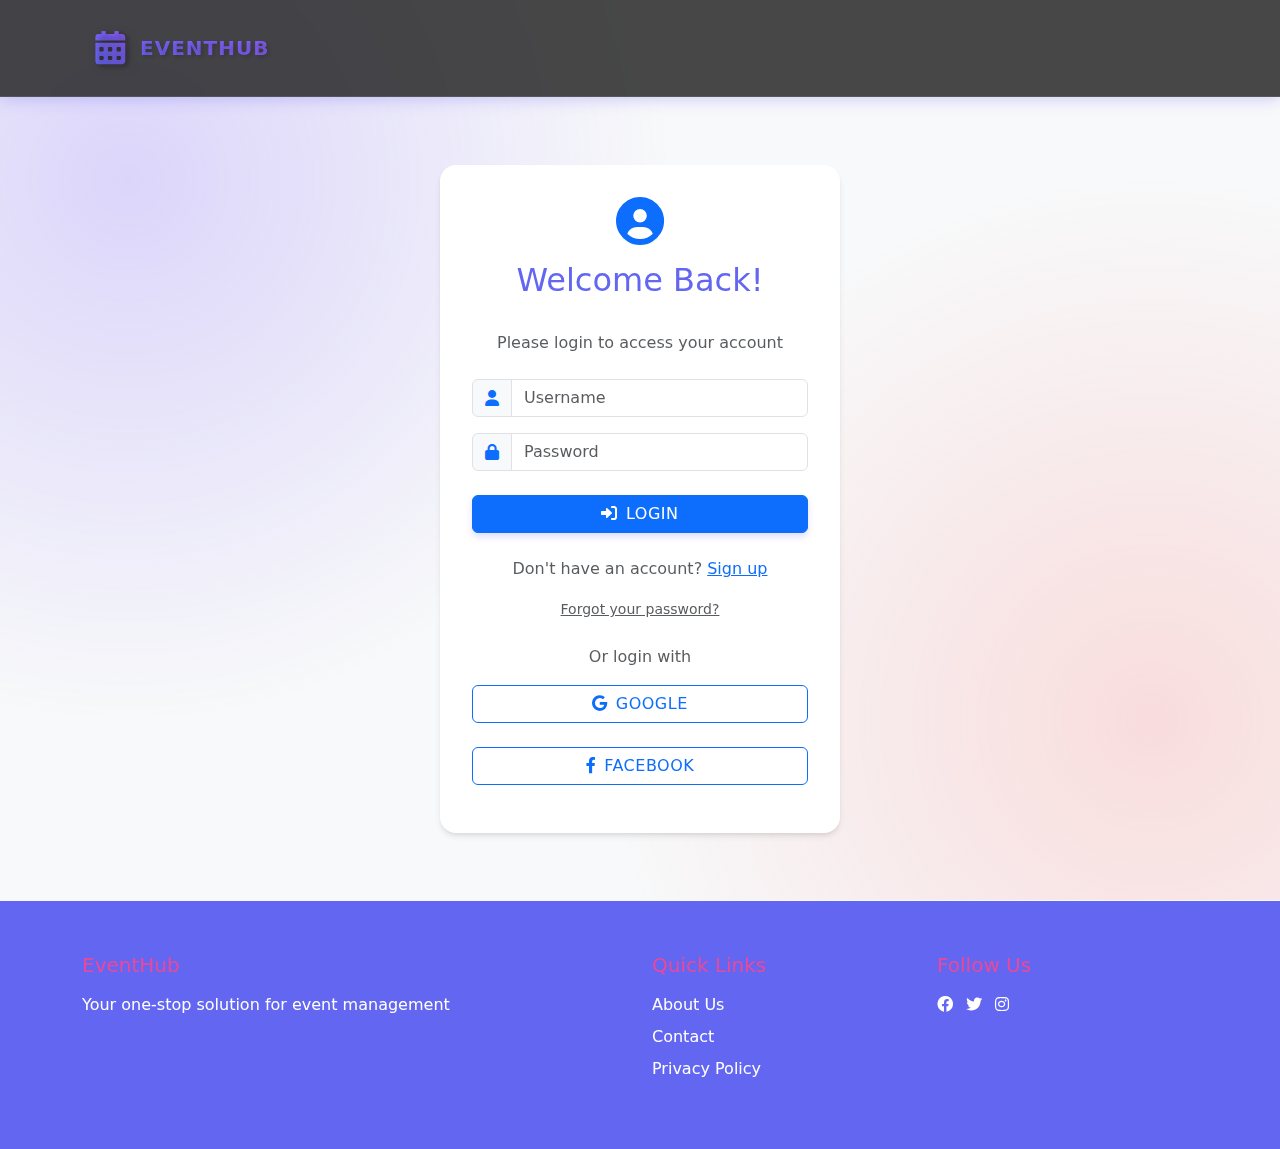
<file: src/main/webapp/login.html>
<!DOCTYPE html>
<html lang="en">
<head>
    <meta charset="UTF-8">
    <meta name="viewport" content="width=device-width, initial-scale=1.0">
    <title>Login - Event Management System</title>
    <link rel="stylesheet" href="css/styles.css">
    <link href="https://cdn.jsdelivr.net/npm/bootstrap@5.1.3/dist/css/bootstrap.min.css" rel="stylesheet">
    <link rel="stylesheet" href="https://cdnjs.cloudflare.com/ajax/libs/font-awesome/6.0.0/css/all.min.css">
</head>
<body class="bg-light">
    <!-- Navigation -->
    <nav class="navbar navbar-expand-lg navbar-dark">
        <div class="container">
            <a class="navbar-brand" href="/">
                <i class="fas fa-calendar-alt me-2"></i>EventHub
            </a>
        </div>
    </nav>

    <div class="container">
        <div class="auth-container fade-in">
            <div class="text-center mb-4">
                <i class="fas fa-user-circle fa-3x text-primary mb-3"></i>
                <h2 class="form-title">Welcome Back!</h2>
                <p class="text-muted">Please login to access your account</p>
            </div>
            
            <form id="loginForm" onsubmit="handleLogin(event)">
                <div class="mb-3">
                    <div class="input-group">
                        <span class="input-group-text bg-light">
                            <i class="fas fa-user text-primary"></i>
                        </span>
                        <input type="text" class="form-control" id="username" placeholder="Username" required>
                    </div>
                </div>
                
                <div class="mb-4">
                    <div class="input-group">
                        <span class="input-group-text bg-light">
                            <i class="fas fa-lock text-primary"></i>
                        </span>
                        <input type="password" class="form-control" id="password" placeholder="Password" required>
                    </div>
                </div>
                
                <div class="d-grid gap-2">
                    <button type="submit" class="btn btn-primary">
                        <i class="fas fa-sign-in-alt me-2"></i>Login
                    </button>
                </div>
                
                <div id="error-message" class="error-message mt-3"></div>
                
                <div class="text-center mt-4">
                    <p class="text-muted">Don't have an account? 
                        <a href="register.html" class="text-primary">Sign up</a>
                    </p>
                    <a href="forgot-password.html" class="text-muted">
                        <small>Forgot your password?</small>
                    </a>
                </div>
            </form>
            
            <div class="social-login">
                <p class="text-muted">Or login with</p>
                <div class="d-grid gap-2">
                    <button class="btn btn-outline-primary social-btn">
                        <i class="fab fa-google me-2"></i>Google
                    </button>
                    <button class="btn btn-outline-primary social-btn">
                        <i class="fab fa-facebook-f me-2"></i>Facebook
                    </button>
                </div>
            </div>
        </div>
    </div>

    <!-- Footer -->
    <footer class="footer mt-auto">
        <div class="container">
            <div class="row">
                <div class="col-md-6">
                    <h5>EventHub</h5>
                    <p>Your one-stop solution for event management</p>
                </div>
                <div class="col-md-3">
                    <h5>Quick Links</h5>
                    <ul>
                        <li><a href="about.html">About Us</a></li>
                        <li><a href="contact.html">Contact</a></li>
                        <li><a href="privacy.html">Privacy Policy</a></li>
                    </ul>
                </div>
                <div class="col-md-3">
                    <h5>Follow Us</h5>
                    <div class="social-icons">
                        <a href="#"><i class="fab fa-facebook me-2"></i></a>
                        <a href="#"><i class="fab fa-twitter me-2"></i></a>
                        <a href="#"><i class="fab fa-instagram me-2"></i></a>
                    </div>
                </div>
            </div>
        </div>
    </footer>

    <!-- Scripts -->
    <script src="https://cdn.jsdelivr.net/npm/bootstrap@5.1.3/dist/js/bootstrap.bundle.min.js"></script>
    <script src="js/utils.js"></script>
    <script src="js/auth.js"></script>
</body>
</html>
</file>
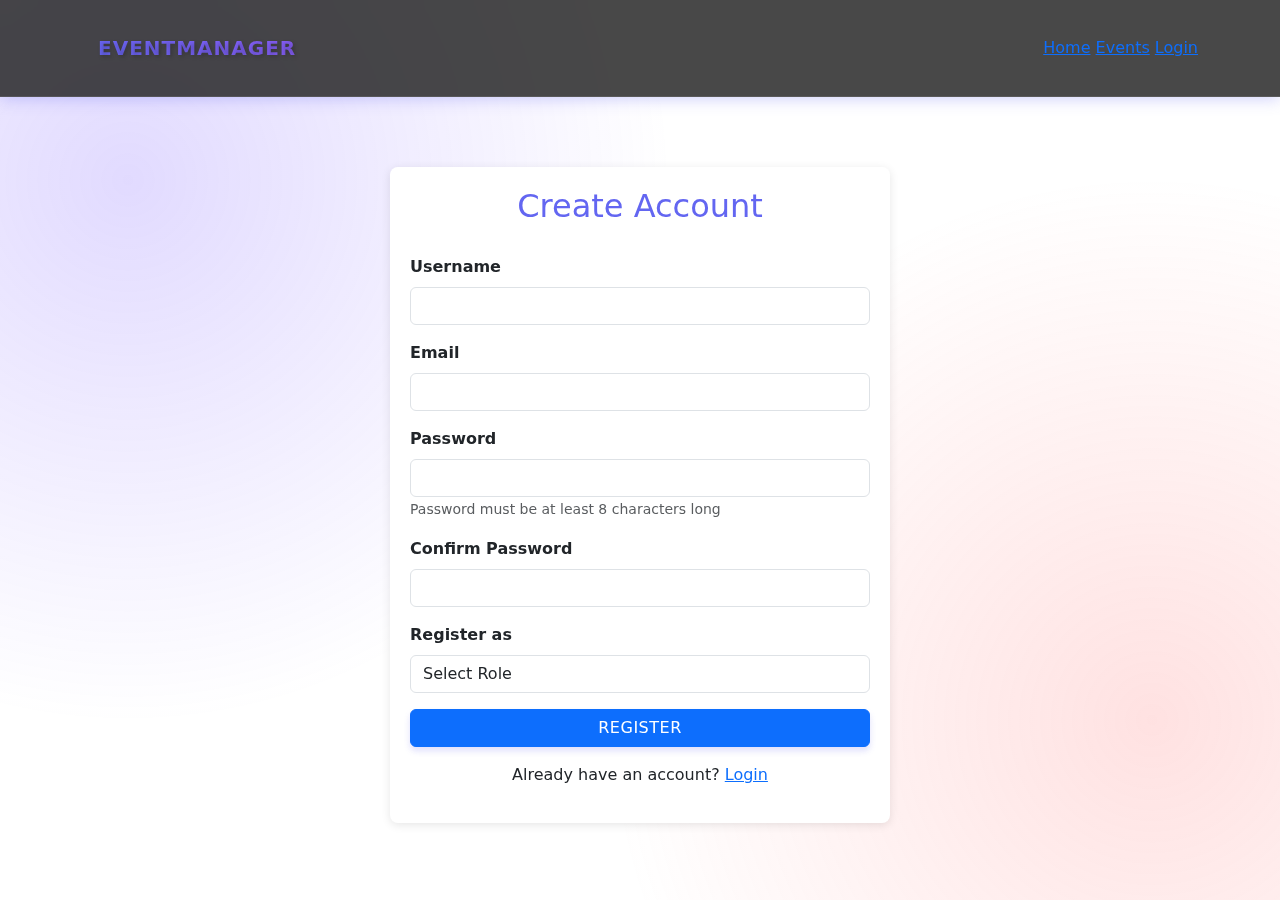
<file: src/main/webapp/register.html>
<!DOCTYPE html>
<html lang="en">
<head>
    <meta charset="UTF-8">
    <meta name="viewport" content="width=device-width, initial-scale=1.0">
    <title>Register - Event Management System</title>
    <link rel="stylesheet" href="css/styles.css">
    <link href="https://cdn.jsdelivr.net/npm/bootstrap@5.1.3/dist/css/bootstrap.min.css" rel="stylesheet">
    <style>
        .register-container {
            max-width: 500px;
            margin: 50px auto;
            padding: 20px;
            background: white;
            border-radius: 8px;
            box-shadow: 0 2px 10px rgba(0,0,0,0.1);
        }
        .form-title {
            text-align: center;
            margin-bottom: 30px;
            color: var(--primary-color);
        }
    </style>
</head>
<body>
    <!-- Navigation -->
    <nav class="navbar">
        <div class="container navbar-container">
            <a href="index.html" class="navbar-brand">EventManager</a>
            <div class="nav-links">
                <a href="index.html">Home</a>
                <a href="events.html">Events</a>
                <a href="login.html">Login</a>
            </div>
        </div>
    </nav>

    <!-- Registration Form -->
    <div class="container">
        <div class="register-container">
            <h2 class="form-title">Create Account</h2>
            <form id="registerForm" action="register" method="POST" onsubmit="return validateRegistrationForm()">
                <div class="form-group">
                    <label for="username">Username</label>
                    <input type="text" class="form-control" id="username" name="username" required>
                </div>
                <div class="form-group">
                    <label for="email">Email</label>
                    <input type="email" class="form-control" id="email" name="email" required>
                </div>
                <div class="form-group">
                    <label for="password">Password</label>
                    <input type="password" class="form-control" id="password" name="password" required>
                    <small class="form-text text-muted">Password must be at least 8 characters long</small>
                </div>
                <div class="form-group">
                    <label for="confirmPassword">Confirm Password</label>
                    <input type="password" class="form-control" id="confirmPassword" name="confirmPassword" required>
                </div>
                <div class="form-group">
                    <label for="role">Register as</label>
                    <select class="form-control" id="role" name="role" required>
                        <option value="">Select Role</option>
                        <option value="ORGANIZER">Event Organizer</option>
                        <option value="ATTENDEE">Attendee</option>
                    </select>
                </div>
                <div class="form-group">
                    <button type="submit" class="btn btn-primary w-100">Register</button>
                </div>
                <div class="text-center mt-3">
                    <p>Already have an account? <a href="login.html">Login</a></p>
                </div>
            </form>
        </div>
    </div>

    <script src="js/main.js"></script>
    <script>
        function validateRegistrationForm() {
            const form = document.getElementById('registerForm');
            if (!validateForm('registerForm')) {
                return false;
            }

            const password = form.querySelector('#password').value;
            const confirmPassword = form.querySelector('#confirmPassword').value;

            if (password !== confirmPassword) {
                showError(form.querySelector('#confirmPassword'), 'Passwords do not match');
                return false;
            }

            return true;
        }
    </script>
</body>
</html>
</file>
<file: src/main/webapp/css/styles.css>
/* Global Styles */
:root {
    --primary-color: #6366F1;  /* Deep Blue */
    --secondary-color: #EC4899; /* Pastel Pink */
    --accent-color: #F59E0B;   /* Vibrant Orange */
    --background-color: #0F172A; /* Dark Navy Blue */
    --text-color: #F8FAFC;
    --border-radius: 16px;
    --box-shadow: 0 4px 6px -1px rgba(0, 0, 0, 0.1), 0 2px 4px -1px rgba(0, 0, 0, 0.06);
    --hover-shadow: 0 10px 15px -3px rgba(0, 0, 0, 0.1), 0 4px 6px -2px rgba(0, 0, 0, 0.05);
    --navbar-gradient: linear-gradient(135deg, #6366F1, #8B5CF6);
    --hover-gradient: linear-gradient(135deg, #EC4899, #F43F5E);
    --primary-gradient: linear-gradient(135deg, #6366F1, #8B5CF6);
    --secondary-gradient: linear-gradient(135deg, #EC4899, #F43F5E);
    --glass-bg: rgba(255, 255, 255, 0.03);
    --glass-border: rgba(255, 255, 255, 0.1);
    --card-shadow: 0 8px 32px rgba(0, 0, 0, 0.1);
    --text-shadow: 2px 2px 4px rgba(0, 0, 0, 0.2);
    --hover-transform: translateY(-5px) scale(1.02);
}

* {
    margin: 0;
    padding: 0;
    box-sizing: border-box;
}

body {
    font-family: 'Segoe UI', Tahoma, Geneva, Verdana, sans-serif;
    background: var(--background-color);
    color: var(--text-color);
    line-height: 1.6;
}

.container {
    width: 90%;
    max-width: 1200px;
    margin: 0 auto;
    padding: 20px;
}

/* Enhanced Navbar Styles */
.top-nav {
    background: rgba(15, 23, 42, 0.8);
    backdrop-filter: blur(10px);
    border-bottom: 1px solid rgba(255, 255, 255, 0.1);
    padding: 0.75rem 0;
    position: sticky;
    top: 0;
    z-index: 1000;
}

.nav-container {
    max-width: 1440px;
    margin: 0 auto;
    padding: 0 1.5rem;
    display: flex;
    justify-content: space-between;
    align-items: center;
}

.nav-left {
    display: flex;
    align-items: center;
    gap: 2rem;
}

.nav-brand {
    display: flex;
    align-items: center;
    gap: 0.75rem;
}

.nav-logo {
    height: 32px;
    width: auto;
}

.brand-name {
    font-size: 1.25rem;
    font-weight: 600;
    color: var(--text-color);
    display: none;
}

@media (min-width: 768px) {
    .brand-name {
        display: block;
    }
}

.navbar {
    background: var(--navbar-gradient);
    padding: 1rem 0;
    box-shadow: 0 2px 15px rgba(99, 102, 241, 0.3);
    position: fixed;
    width: 100%;
    z-index: 1000;
    transition: all 0.3s ease;
}

.navbar.scrolled {
    background: linear-gradient(135deg, rgba(99, 102, 241, 0.95), rgba(236, 72, 153, 0.95));
    backdrop-filter: blur(10px);
}

.navbar-brand {
    font-size: 1.8rem;
    font-weight: 700;
    color: #ffffff !important;
    text-transform: uppercase;
    letter-spacing: 1px;
    position: relative;
    padding: 0.5rem 1rem;
    text-shadow: 2px 2px 4px rgba(0, 0, 0, 0.2);
}

.navbar-brand i {
    color: #ffffff;
    margin-right: 0.5rem;
    transform: scale(1.2);
    filter: drop-shadow(2px 2px 4px rgba(0, 0, 0, 0.2));
}

.navbar-brand:hover i {
    animation: bounce 0.5s ease infinite;
    color: var(--primary-color);
}

.nav-link {
    color: #ffffff !important;
    font-weight: 600;
    font-size: 1.1rem;
    padding: 0.5rem 1.2rem !important;
    margin: 0 0.3rem;
    position: relative;
    transition: all 0.3s ease;
    text-transform: uppercase;
    letter-spacing: 0.5px;
    text-shadow: 1px 1px 2px rgba(0, 0, 0, 0.1);
}

.nav-link::before {
    content: '';
    position: absolute;
    bottom: 0;
    left: 50%;
    transform: translateX(-50%);
    width: 0;
    height: 2px;
    background: #ffffff;
    transition: width 0.3s ease;
    box-shadow: 0 0 10px rgba(255, 255, 255, 0.5);
}

.nav-link:hover::before {
    width: 80%;
}

.nav-link:hover {
    color: var(--primary-color) !important;
    transform: translateY(-2px);
}

.navbar .btn {
    padding: 0.6rem 1.5rem;
    border-radius: 30px;
    font-weight: 600;
    letter-spacing: 0.5px;
    text-transform: uppercase;
    transition: all 0.3s ease;
    position: relative;
    overflow: hidden;
    background: #ffffff;
    border: 2px solid #ffffff;
    color: var(--secondary-color);
}

.navbar .btn:hover {
    background: transparent;
    color: #ffffff;
    transform: translateY(-2px);
    box-shadow: 0 5px 15px rgba(255, 255, 255, 0.3);
}

.navbar .btn::before {
    content: '';
    position: absolute;
    top: 0;
    left: -100%;
    width: 100%;
    height: 100%;
    background: linear-gradient(
        120deg,
        transparent,
        rgba(255, 255, 255, 0.4),
        transparent 
    ); 
    transition: 0.5s;
}

.navbar .btn:hover::before {
    left: 100%;
}

.navbar-toggler {
    border: none;
    padding: 0.5rem;
    position: relative;
    transition: all 0.3s ease;
}

.navbar-toggler:focus {
    box-shadow: none;
    outline: none;
}

.navbar-toggler-icon {
    background-image: none;
    position: relative;
    width: 24px;
    height: 2px;
    background-color: #ffffff;
    display: inline-block;
    transition: all 0.3s ease;
}

.navbar-toggler-icon::before,
.navbar-toggler-icon::after {
    content: '';
    position: absolute;
    left: 0;
    width: 24px;
    height: 2px;
    background-color: #ffffff;
    transition: all 0.3s ease;
}

.navbar-toggler-icon::before {
    top: -6px;
}

.navbar-toggler-icon::after {
    bottom: -6px;
}

/* Mobile menu styles */
@media (max-width: 991.98px) {
    .navbar-collapse {
        background: linear-gradient(135deg, rgba(99, 102, 241, 0.98), rgba(236, 72, 153, 0.98));
        backdrop-filter: blur(10px);
        padding: 1rem;
        border-radius: 10px;
        margin-top: 1rem;
        box-shadow: 0 5px 15px rgba(0, 0, 0, 0.1);
    }

    .nav-link {
        padding: 0.8rem 1rem !important;
        text-align: center;
        border-radius: 5px;
    }

    .nav-link:hover {
        background: rgba(255, 255, 255, 0.1);
    }

    .navbar .btn {
        margin: 1rem auto;
        display: block;
        width: 200px;
    }
}

/* Glowing effect for active nav item */
.nav-link.active {
    color: #ffffff !important;
    position: relative;
}

.nav-link.active::after {
    content: '';
    position: absolute;
    bottom: -2px;
    left: 50%;
    transform: translateX(-50%);
    width: 80%;
    height: 2px;
    background: #ffffff;
    box-shadow: 0 0 10px rgba(255, 255, 255, 0.8);
}

/* Hover animations */
@keyframes warmGlow {
    0% { text-shadow: 0 0 5px rgba(99, 102, 241, 0.5); }
    50% { text-shadow: 0 0 20px rgba(236, 72, 153, 0.8); }
    100% { text-shadow: 0 0 5px rgba(99, 102, 241, 0.5); }
}

.nav-link:hover {
    animation: warmGlow 1.5s infinite;
}

/* Hero Section */
.hero-section {
    position: relative;
    min-height: 100vh;
    background-size: cover;
    background-position: center;
    background-attachment: fixed;
    display: flex;
    align-items: center;
    color: white;
    padding: 100px 0;
}

.hero-section .overlay {
    position: absolute;
    top: 0;
    left: 0;
    right: 0;
    bottom: 0;
    background: linear-gradient(45deg, rgba(0,0,0,0.7), rgba(0,0,0,0.4));
}

.hero-content {
    position: relative;
    z-index: 1;
    padding: 8rem 2rem;
    text-align: center;
    color: white;
}

.hero h1 {
    font-size: 3rem;
    margin-bottom: 1rem;
    font-weight: 800;
    text-shadow: var(--text-shadow);
    animation: fadeInUp 1s ease;
}

.hero p {
    font-size: 1.2rem;
    margin-bottom: 2rem;
    opacity: 0.9;
    animation: fadeInUp 1s ease 0.2s;
}

/* Cards */
.card {
    border: none;
    border-radius: var(--border-radius);
    box-shadow: var(--box-shadow);
    transition: transform 0.3s ease;
    background: white;
    margin-bottom: 1.5rem;
}

.card:hover {
    transform: translateY(-5px);
}

.card-title {
    color: var(--primary-color);
    font-weight: 600;
}

.event-grid {
    display: grid;
    grid-template-columns: repeat(auto-fit, minmax(300px, 1fr));
    gap: 20px;
    padding: 20px 0;
}

/* Forms */
.form-group {
    margin-bottom: 1rem;
}

.form-group label {
    display: block;
    margin-bottom: 0.5rem;
    font-weight: bold;
}

.form-control {
    border-radius: var(--border-radius);
    border: 2px solid #e9ecef;
    padding: 0.75rem;
    transition: border-color 0.3s ease;
}

.form-control:focus {
    border-color: var(--secondary-color);
    box-shadow: none;
}

.btn {
    border-radius: var(--border-radius);
    padding: 0.75rem 1.5rem;
    font-weight: 600;
    transition: all 0.3s ease;
}

.btn-primary {
    background: linear-gradient(135deg, var(--primary-color), var(--secondary-color));
    border: none;
    color: white;
}

.btn-primary:hover {
    background: linear-gradient(135deg, var(--secondary-color), var(--primary-color));
    transform: translateY(-2px);
    box-shadow: 0 5px 15px rgba(236, 72, 153, 0.3);
}

/* Event Card Styles */
.event-card {
    border: none;
    border-radius: var(--border-radius);
    box-shadow: var(--box-shadow);
    transition: all 0.3s ease;
    overflow: hidden;
}

.event-card:hover {
    transform: translateY(-5px);
    box-shadow: 0 8px 15px rgba(0, 0, 0, 0.1);
}

.event-card .card-img-top {
    height: 200px;
    object-fit: cover;
}

.event-card .card-body {
    padding: 1.5rem;
}

.event-date {
    color: var(--secondary-color);
    font-weight: 600;
    margin-bottom: 0.5rem;
}

.event-location {
    color: #6c757d;
    font-size: 0.9rem;
    margin-bottom: 1rem;
}

/* Feature Cards */
.feature-card {
    position: relative;
    overflow: hidden;
    border-radius: 15px;
    transition: transform 0.3s ease;
}

.feature-image {
    width: 100%;
    height: 250px;
    object-fit: cover;
    border-radius: 15px 15px 0 0;
    transition: transform 0.3s ease;
}

.feature-content {
    padding: 20px;
    background: rgba(255, 255, 255, 0.9);
}

.feature-card:hover .feature-image {
    transform: scale(1.05);
}

/* Event Type Cards */
.event-type-card {
    position: relative;
    overflow: hidden;
    border-radius: 15px;
    margin-bottom: 30px;
    box-shadow: 0 4px 15px rgba(0, 0, 0, 0.1);
}

.event-type-card img {
    width: 100%;
    height: 300px;
    object-fit: cover;
    transition: transform 0.3s ease;
}

.event-overlay {
    position: absolute;
    bottom: 0;
    left: 0;
    right: 0;
    padding: 20px;
    background: linear-gradient(to top, rgba(0,0,0,0.8), transparent);
    color: white;
    transform: translateY(100%);
    transition: transform 0.3s ease;
}

.event-type-card:hover .event-overlay {
    transform: translateY(0);
}

.event-type-card:hover img {
    transform: scale(1.1);
}

/* Testimonial Cards */
.testimonial-card {
    position: relative;
    padding-top: 60px;
    margin-top: 40px;
}

.testimonial-img {
    width: 120px;
    height: 120px;
    border-radius: 50%;
    object-fit: cover;
    position: absolute;
    top: -60px;
    left: 50%;
    transform: translateX(-50%);
    border: 5px solid white;
    box-shadow: 0 4px 15px rgba(0, 0, 0, 0.1);
}

.testimonial-content {
    background: white;
    padding: 60px 20px 20px;
    border-radius: 15px;
    text-align: center;
}

/* CTA Section */
.cta-section {
    position: relative;
    background-size: cover;
    background-position: center;
    background-attachment: fixed;
    padding: 100px 0;
    color: white;
}

.cta-section .overlay {
    position: absolute;
    top: 0;
    left: 0;
    right: 0;
    bottom: 0;
    background: linear-gradient(45deg, rgba(0,0,0,0.8), rgba(0,0,0,0.6));
}

/* Glass Card Effect */
.glass-card {
    background: rgba(255, 255, 255, 0.1);
    backdrop-filter: blur(10px);
    border-radius: 15px;
    padding: 30px;
    border: 1px solid rgba(255, 255, 255, 0.2);
    box-shadow: 0 8px 32px 0 rgba(31, 38, 135, 0.37);
}

/* Responsive Adjustments */
@media (max-width: 768px) {
    .feature-image {
        height: 200px;
    }
    
    .event-type-card img {
        height: 250px;
    }
    
    .testimonial-img {
        width: 100px;
        height: 100px;
        top: -50px;
    }
    
    .testimonial-content {
        padding-top: 50px;
    }
}

/* Price Cards */
.price-card {
    background: white;
    border-radius: var(--border-radius);
    padding: 2rem;
    text-align: center;
    transition: all 0.3s ease;
    border: 2px solid transparent;
    box-shadow: var(--box-shadow);
}

.price-card:hover {
    transform: translateY(-15px);
    border-color: var(--secondary-color);
    box-shadow: var(--box-shadow);
}

.price-header {
    color: var(--primary-color);
    font-size: 2rem;
    font-weight: bold;
    margin-bottom: 1rem;
}

.price-amount {
    font-size: 3rem;
    color: var(--secondary-color);
    font-weight: bold;
    margin-bottom: 1rem;
}

/* Newsletter Section */
.newsletter-section {
    background: linear-gradient(135deg, var(--primary-color), var(--secondary-color));
    padding: 4rem 0;
    color: white;
}

.newsletter-form .form-control {
    border-radius: 30px;
    padding: 0.75rem 1.5rem;
    border: none;
}

.newsletter-form .btn {
    border-radius: 30px;
    padding: 0.75rem 2rem;
    background: white;
    color: var(--primary-color);
    font-weight: bold;
}

/* Animation Keyframes */
@keyframes float {
    0% { transform: translateY(0px); }
    50% { transform: translateY(-20px); }
    100% { transform: translateY(0px); }
}

@keyframes slideInLeft {
    from { transform: translateX(-100px); opacity: 0; }
    to { transform: translateX(0); opacity: 1; }
}

@keyframes slideInRight {
    from { transform: translateX(100px); opacity: 0; }
    to { transform: translateX(0); opacity: 1; }
}

@keyframes fadeInUp {
    from { transform: translateY(50px); opacity: 0; }
    to { transform: translateY(0); opacity: 1; }
}

@keyframes scaleIn {
    from { transform: scale(0.9); opacity: 0; }
    to { transform: scale(1); opacity: 1; }
}

@keyframes rotateIn {
    from { transform: rotate(-180deg); opacity: 0; }
    to { transform: rotate(0); opacity: 1; }
}

@keyframes bounce {
    0%, 20%, 50%, 80%, 100% { transform: translateY(0); }
    40% { transform: translateY(-30px); }
    60% { transform: translateY(-15px); }
}

/* Animation Classes */
.animate-float {
    animation: float 6s ease-in-out infinite;
}

.slide-in-left {
    animation: slideInLeft 1s ease-out forwards;
}

.slide-in-right {
    animation: slideInRight 1s ease-out forwards;
}

.fade-in-up {
    animation: fadeInUp 1s ease-out forwards;
}

.scale-in {
    animation: scaleIn 0.5s ease-out forwards;
}

.rotate-in {
    animation: rotateIn 1s ease-out forwards;
}

.bounce {
    animation: bounce 2s ease infinite;
}

/* Scroll Animation Classes */
.reveal {
    position: relative;
    opacity: 0;
    transition: all 1s ease-in-out;
}

.reveal.active {
    opacity: 1;
}

.reveal.fade-bottom {
    transform: translateY(100px);
}

.reveal.fade-bottom.active {
    transform: translateY(0);
}

.reveal.fade-left {
    transform: translateX(-100px);
}

.reveal.fade-left.active {
    transform: translateX(0);
}

.reveal.fade-right {
    transform: translateX(100px);
}

.reveal.fade-right.active {
    transform: translateX(0);
}

/* Enhanced Hover Effects */
.hover-scale {
    transition: transform 0.3s ease, box-shadow 0.3s ease;
}

.hover-scale:hover {
    transform: scale(1.05);
    box-shadow: 0 10px 20px rgba(0, 0, 0, 0.1);
}

.hover-float {
    transition: transform 0.3s ease, box-shadow 0.3s ease;
}

.hover-float:hover {
    transform: translateY(-10px);
    box-shadow: 0 15px 30px rgba(0, 0, 0, 0.2);
}

.hover-rotate {
    transition: transform 0.6s ease;
}

.hover-rotate:hover {
    transform: rotate(360deg);
}

.hover-slide {
    position: relative;
    overflow: hidden;
}

.hover-slide::after {
    content: '';
    position: absolute;
    bottom: 0;
    left: 0;
    width: 0;
    height: 2px;
    background: var(--primary-color);
    transition: width 0.3s ease;
}

.hover-slide:hover::after {
    width: 100%;
}

.hover-bounce:hover {
    animation: bounce 0.5s ease infinite;
}

.hover-brightness {
    transition: filter 0.3s ease;
}

.hover-brightness:hover {
    filter: brightness(1.1);
}

.hover-shadow {
    transition: box-shadow 0.3s ease, transform 0.3s ease;
}

.hover-shadow:hover {
    box-shadow: 0 20px 40px rgba(0, 0, 0, 0.15);
    transform: translateY(-5px);
}

.hover-transform {
    transition: transform 0.3s ease;
}

.hover-transform:hover {
    transform: perspective(1000px) rotateX(5deg) rotateY(5deg);
}

/* Ripple Effect */
.ripple {
    position: absolute;
    border-radius: 50%;
    background: rgba(255, 255, 255, 0.3);
    transform: scale(0);
    animation: ripple 0.6s linear;
    pointer-events: none;
}

@keyframes ripple {
    to {
        transform: scale(4);
        opacity: 0;
    }
}

/* Tilt Effect */
.tilt-effect {
    transition: transform 0.1s ease;
    transform-style: preserve-3d;
}

/* Sequential Animation */
.sequence-animation > * {
    opacity: 0;
    transform: translateY(20px);
}

.sequence-animation > *.fade-in {
    animation: fadeInUp 0.5s ease forwards;
}

/* Enhanced Button Hover */
.btn {
    position: relative;
    overflow: hidden;
    z-index: 1;
    transition: all 0.3s ease;
}

.btn:hover {
    transform: translateY(-2px);
    box-shadow: 0 5px 15px rgba(0, 0, 0, 0.2);
}

/* Card Hover Effects */
.card {
    transition: all 0.3s ease;
}

.card:hover {
    transform: translateY(-10px);
    box-shadow: 0 15px 30px rgba(0, 0, 0, 0.2);
}

.card:hover .card-img-top {
    transform: scale(1.05);
}

/* Image Hover Effects */
.card-img-top {
    transition: transform 0.3s ease;
}

/* Icon Hover Effects */
.feature-icon {
    transition: all 0.3s ease;
}

.feature-icon:hover {
    transform: scale(1.1) rotate(10deg);
    color: var(--primary-color);
}

/* Social Icons Hover */
.social-icons a {
    transition: all 0.3s ease;
}

.social-icons a:hover {
    transform: translateY(-5px);
    color: var(--primary-color);
}

/* Navigation Link Hover */
.nav-link {
    position: relative;
    transition: color 0.3s ease;
}

.nav-link::after {
    content: '';
    position: absolute;
    bottom: -2px;
    left: 0;
    width: 0;
    height: 2px;
    background: currentColor;
    transition: width 0.3s ease;
}

.nav-link:hover::after {
    width: 100%;
}

/* Price Card Hover */
.price-card {
    transition: all 0.3s ease;
}

.price-card:hover {
    transform: translateY(-15px);
    box-shadow: 0 20px 40px rgba(0, 0, 0, 0.2);
}

.price-card:hover .price-badge {
    transform: rotate(10deg) scale(1.1);
}

/* Testimonial Card Hover */
.testimonial-card {
    transition: all 0.3s ease;
}

.testimonial-card:hover {
    transform: scale(1.02);
    box-shadow: 0 10px 30px rgba(0, 0, 0, 0.15);
}

/* Form Input Hover */
.form-control {
    transition: all 0.3s ease;
}

.form-control:hover {
    transform: translateY(-2px);
    box-shadow: 0 5px 15px rgba(0, 0, 0, 0.1);
}

/* Newsletter Form Hover */
.newsletter-form .form-control:focus {
    transform: scale(1.02);
    box-shadow: 0 5px 15px rgba(0, 0, 0, 0.1);
}

/* Gradient Text */
.gradient-text {
    background: linear-gradient(45deg, var(--primary-color), var(--secondary-color));
    -webkit-background-clip: text;
    -webkit-text-fill-color: transparent;
    background-clip: text;
    color: transparent;
}

/* Glowing Effect */
.glow {
    animation: glow 2s ease-in-out infinite alternate;
}

@keyframes glow {
    from {
        box-shadow: 0 0 5px #fff,
                   0 0 10px #fff,
                   0 0 15px var(--primary-color),
                   0 0 20px var(--primary-color);
    }
    to {
        box-shadow: 0 0 10px #fff,
                   0 0 20px #fff,
                   0 0 30px var(--secondary-color),
                   0 0 40px var(--secondary-color);
    }
}

/* Animation Classes */
.fade-in {
    animation: fadeIn 0.5s ease-in;
}

@keyframes fadeIn {
    from { opacity: 0; transform: translateY(20px); }
    to { opacity: 1; transform: translateY(0); }
}

/* Dashboard Styles */
.dashboard-container {
    padding: 2rem;
    margin-top: 70px;
}

.dashboard-header {
    margin-bottom: 2rem;
    padding: 1.5rem;
    background: var(--glass-bg);
    border-radius: var(--border-radius);
    backdrop-filter: blur(10px);
    border: 1px solid var(--glass-border);
}

.dashboard-title {
    font-size: 2rem;
    color: var(--text-color);
    margin-bottom: 1rem;
    font-weight: 700;
    text-shadow: var(--text-shadow);
}

/* Dashboard Cards */
.dashboard-card {
    background: white;
    border-radius: var(--border-radius);
    padding: 1.5rem;
    margin-bottom: 1.5rem;
    box-shadow: var(--box-shadow);
    transition: transform 0.3s ease, box-shadow 0.3s ease;
}

.dashboard-card:hover {
    transform: var(--hover-transform);
    box-shadow: var(--card-shadow);
}

.card-header {
    display: flex;
    justify-content: space-between;
    align-items: center;
    margin-bottom: 1rem;
}

.card-title {
    font-size: 1.25rem;
    font-weight: 600;
    color: var(--text-color);
}

/* Analytics Section */
.analytics-grid {
    display: grid;
    grid-template-columns: repeat(auto-fit, minmax(250px, 1fr));
    gap: 1.5rem;
    margin-bottom: 2rem;
}

.analytics-card {
    background: white;
    padding: 1.5rem;
    border-radius: var(--border-radius);
    box-shadow: var(--box-shadow);
    text-align: center;
}

.analytics-number {
    font-size: 2.5rem;
    font-weight: 700;
    color: var(--primary-color);
    margin: 1rem 0;
}

.analytics-label {
    color: var(--text-color);
    font-size: 1rem;
    opacity: 0.8;
}

/* Chart Containers */
.chart-container {
    background: white;
    padding: 1.5rem;
    border-radius: var(--border-radius);
    box-shadow: var(--box-shadow);
    margin-bottom: 2rem;
}

.chart-title {
    font-size: 1.25rem;
    color: var(--text-color);
    margin-bottom: 1rem;
    font-weight: 600;
}

/* Event Cards */
.event-card {
    display: flex;
    background: white;
    border-radius: var(--border-radius);
    overflow: hidden;
    margin-bottom: 1.5rem;
    box-shadow: var(--box-shadow);
    transition: transform 0.3s ease;
}

.event-card:hover {
    transform: translateY(-5px);
}

.event-image {
    width: 200px;
    object-fit: cover;
}

.event-details {
    padding: 1.5rem;
    flex: 1;
}

.event-title {
    font-size: 1.25rem;
    font-weight: 600;
    margin-bottom: 0.5rem;
    color: var(--text-color);
}

.event-meta {
    display: flex;
    gap: 1rem;
    margin-bottom: 1rem;
    color: var(--text-color);
    opacity: 0.8;
}

/* Profile Section */
.profile-section {
    background: white;
    border-radius: var(--border-radius);
    padding: 2rem;
    box-shadow: var(--box-shadow);
}

.profile-header {
    display: flex;
    align-items: center;
    gap: 2rem;
    margin-bottom: 2rem;
}

.profile-avatar {
    width: 100px;
    height: 100px;
    border-radius: 50%;
    object-fit: cover;
    border: 3px solid var(--primary-color);
}

.profile-info h2 {
    font-size: 1.5rem;
    margin-bottom: 0.5rem;
}

/* Settings Panel */
.settings-grid {
    display: grid;
    grid-template-columns: repeat(auto-fit, minmax(300px, 1fr));
    gap: 1.5rem;
}

.settings-card {
    background: white;
    padding: 1.5rem;
    border-radius: var(--border-radius);
    box-shadow: var(--box-shadow);
}

.settings-title {
    font-size: 1.25rem;
    font-weight: 600;
    margin-bottom: 1rem;
    color: var(--text-color);
}

/* Responsive Design */
@media (max-width: 768px) {
    .dashboard-container {
        padding: 1rem;
    }
    
    .analytics-grid {
        grid-template-columns: 1fr;
    }
    
    .event-card {
        flex-direction: column;
    }
    
    .event-image {
        width: 100%;
        height: 200px;
    }
    
    .profile-header {
        flex-direction: column;
        text-align: center;
    }
}

/* Animation Classes */
.fade-in {
    animation: fadeIn 0.5s ease-in;
}

.slide-in {
    animation: slideIn 0.5s ease-out;
}

@keyframes fadeIn {
    from { opacity: 0; }
    to { opacity: 1; }
}

@keyframes slideIn {
    from { transform: translateY(20px); opacity: 0; }
    to { transform: translateY(0); opacity: 1; }
}

/* Login/Register Form Styles */
.auth-container {
    max-width: 400px;
    margin: 3rem auto;
    padding: 2rem;
    background: white;
    border-radius: var(--border-radius);
    box-shadow: var(--box-shadow);
}

.auth-container .form-title {
    text-align: center;
    color: var(--primary-color);
    margin-bottom: 2rem;
}

.social-login {
    margin-top: 1.5rem;
    text-align: center;
}

.social-btn {
    width: 100%;
    margin-bottom: 1rem;
    padding: 0.75rem;
    border-radius: var(--border-radius);
    font-weight: 600;
}

/* Footer Styles */
.footer {
    background: var(--primary-color);
    color: white;
    padding: 2rem 0;
    margin-top: 3rem;
}

.footer h5 {
    color: var(--secondary-color);
    margin-bottom: 1rem;
}

.footer ul {
    list-style: none;
    padding: 0;
}

.footer ul li {
    margin-bottom: 0.5rem;
}

.footer a {
    color: white;
    text-decoration: none;
    transition: color 0.3s ease;
}

.footer a:hover {
    color: var(--secondary-color);
}

/* Responsive Design */
@media (max-width: 768px) {
    .dashboard-grid {
        grid-template-columns: 1fr;
    }
    
    .nav-links {
        display: none;
    }
    
    .navbar-container {
        flex-direction: column;
        gap: 1rem;
    }
}

/* Image Styles */
.img-fluid {
    transition: transform 0.3s ease;
    border-radius: 10px;
    box-shadow: 0 4px 15px rgba(0, 0, 0, 0.1);
}

.glass-card img {
    width: 100%;
    height: 200px;
    object-fit: cover;
    border-radius: 10px;
    margin-bottom: 1.5rem;
    transition: all 0.3s ease;
}

.glass-card:hover img {
    transform: scale(1.05);
}

.event-type-card {
    position: relative;
    overflow: hidden;
    border-radius: 15px;
    margin-bottom: 2rem;
}

.event-type-card img {
    width: 100%;
    height: 250px;
    object-fit: cover;
    transition: transform 0.3s ease;
}

.event-type-card h4 {
    position: absolute;
    bottom: 0;
    left: 0;
    right: 0;
    padding: 1rem;
    margin: 0;
    background: linear-gradient(to top, rgba(0,0,0,0.8), transparent);
    color: white;
    font-size: 1.2rem;
    text-align: center;
}

.event-type-card:hover img {
    transform: scale(1.05);
}

.testimonial-img {
    width: 100px;
    height: 100px;
    object-fit: cover;
    border-radius: 50%;
    margin: -50px auto 1rem;
    border: 4px solid white;
    box-shadow: 0 4px 15px rgba(0, 0, 0, 0.1);
}

/* Hero Section Background */
.hero-section {
    background-attachment: fixed;
    background-position: center;
    background-repeat: no-repeat;
    background-size: cover;
    position: relative;
}

.hero-section::before {
    content: '';
    position: absolute;
    top: 0;
    left: 0;
    right: 0;
    bottom: 0;
    background: linear-gradient(45deg, rgba(0,0,0,0.7), rgba(0,0,0,0.4));
}

/* CTA Section Background */
.cta-section {
    background-attachment: fixed;
    background-position: center;
    background-repeat: no-repeat;
    background-size: cover;
    position: relative;
    color: white;
}

/* Image Loading Animation */
@keyframes imageLoad {
    from {
        opacity: 0;
        transform: scale(0.95);
    }
    to {
        opacity: 1;
        transform: scale(1);
    }
}

.img-fluid {
    animation: imageLoad 0.5s ease;
}

/* Image Hover Effects */
.hover-zoom img {
    transition: transform 0.3s ease;
}

.hover-zoom:hover img {
    transform: scale(1.05);
}

/* Responsive Image Handling */
@media (max-width: 768px) {
    .glass-card img {
        height: 180px;
    }
    
    .event-type-card img {
        height: 200px;
    }
    
    .testimonial-img {
        width: 80px;
        height: 80px;
        margin: -40px auto 1rem;
    }
}

/* Glass Morphism Cards */
.glass-card {
    background: var(--glass-bg);
    backdrop-filter: blur(10px);
    border: 1px solid var(--glass-border);
    border-radius: 20px;
    padding: 2rem;
    transition: all 0.3s ease;
}

.glass-card:hover {
    transform: var(--hover-transform);
    box-shadow: var(--card-shadow);
}

/* Animated Shapes */
.shape {
    position: absolute;
    border-radius: 50%;
    background: var(--secondary-gradient);
    animation: float 6s ease-in-out infinite;
}

.shape-1 {
    width: 300px;
    height: 300px;
    top: -150px;
    right: -150px;
    opacity: 0.3;
}

.shape-2 {
    width: 200px;
    height: 200px;
    bottom: -100px;
    left: -100px;
    opacity: 0.2;
}

/* Modern Buttons */
.btn-modern {
    padding: 1rem 2.5rem;
    border-radius: 50px;
    border: none;
    color: white;
    font-weight: 600;
    background: var(--primary-gradient);
    transition: all 0.3s ease;
    position: relative;
    overflow: hidden;
}

.btn-modern:hover {
    transform: translateY(-2px);
    box-shadow: 0 5px 15px rgba(99, 102, 241, 0.4);
}

.btn-modern::before {
    content: '';
    position: absolute;
    top: 0;
    left: -100%;
    width: 100%;
    height: 100%;
    background: linear-gradient(120deg, transparent, rgba(255, 255, 255, 0.3), transparent);
    transition: 0.5s;
}

.btn-modern:hover::before {
    left: 100%;
}

/* Testimonial Section */
.testimonial-section {
    background: var(--secondary-gradient);
    padding: 6rem 0;
}

.testimonial-card {
    background: white;
    border-radius: var(--border-radius);
    padding: 2rem;
    margin: 1rem;
    position: relative;
    transition: all 0.3s ease;
}

.testimonial-card:hover {
    transform: var(--hover-transform);
}

.testimonial-img {
    width: 80px;
    height: 80px;
    border-radius: 50%;
    margin: -40px auto 1rem;
    border: 4px solid white;
    box-shadow: var(--card-shadow);
}

/* Animations */
@keyframes fadeInUp {
    from {
        opacity: 0;
        transform: translateY(20px);
    }
    to {
        opacity: 1;
        transform: translateY(0);
    }
}

@keyframes float {
    0%, 100% {
        transform: translateY(0);
    }
    50% {
        transform: translateY(-20px);
    }
}

/* Interactive Elements */
.hover-zoom {
    transition: transform 0.3s ease;
}

.hover-zoom:hover {
    transform: scale(1.05);
}

.hover-rotate {
    transition: transform 0.3s ease;
}

.hover-rotate:hover {
    transform: rotate(5deg);
}

/* Custom Scrollbar */
::-webkit-scrollbar {
    width: 10px;
}

::-webkit-scrollbar-track {
    background: #f1f1f1;
}

::-webkit-scrollbar-thumb {
    background: var(--primary-gradient);
    border-radius: 5px;
}

::-webkit-scrollbar-thumb:hover {
    background: var(--secondary-gradient);
}

/* Responsive Design */
@media (max-width: 768px) {
    .hero-title {
        font-size: 3rem;
    }
    
    .hero-subtitle {
        font-size: 1.2rem;
    }
    
    .shape {
        display: none;
    }
}

/* Image Styles */
.feature-image {
    width: 100%;
    height: 200px;
    object-fit: cover;
    border-radius: 10px;
    transition: transform 0.3s ease, box-shadow 0.3s ease;
}

.feature-image:hover {
    transform: scale(1.05);
    box-shadow: 0 10px 20px rgba(0, 0, 0, 0.2);
}

.event-type-card img {
    width: 100%;
    height: 250px;
    object-fit: cover;
    transition: transform 0.3s ease;
}

.event-type-card:hover img {
    transform: scale(1.05);
}

.testimonial-card img {
    width: 80px;
    height: 80px;
    object-fit: cover;
    border: 3px solid var(--primary-color);
    padding: 2px;
    transition: transform 0.3s ease;
}

.testimonial-card:hover img {
    transform: rotate(5deg);
}

/* Hero Image */
.hero-section img {
    border-radius: 20px;
    box-shadow: 0 20px 40px rgba(0, 0, 0, 0.2);
    transition: transform 0.3s ease, box-shadow 0.3s ease;
}

.hero-section img:hover {
    transform: translateY(-10px);
    box-shadow: 0 30px 60px rgba(0, 0, 0, 0.3);
}

/* Showcase Image */
.showcase-image {
    border-radius: 15px;
    box-shadow: 0 15px 30px rgba(0, 0, 0, 0.15);
    transition: transform 0.3s ease, box-shadow 0.3s ease;
}

.showcase-image:hover {
    transform: scale(1.02);
    box-shadow: 0 20px 40px rgba(0, 0, 0, 0.2);
}

/* Image Loading Animation */
.lazy-load {
    opacity: 0;
    transition: opacity 0.3s ease;
}

.lazy-load.loaded {
    opacity: 1;
}

/* Image Overlay Effects */
.image-overlay {
    position: relative;
    overflow: hidden;
}

.image-overlay::after {
    content: '';
    position: absolute;
    top: 0;
    left: 0;
    width: 100%;
    height: 100%;
    background: linear-gradient(to bottom, rgba(0,0,0,0) 0%, rgba(0,0,0,0.6) 100%);
    opacity: 0;
    transition: opacity 0.3s ease;
}

.image-overlay:hover::after {
    opacity: 1;
}

/* Modern Dashboard Theme */
:root {
    --primary-gradient: linear-gradient(45deg, #6366F1, #8B5CF6);
    --secondary-gradient: linear-gradient(45deg, #EC4899, #F43F5E);
    --success-gradient: linear-gradient(45deg, #22C55E, #10B981);
    --info-gradient: linear-gradient(45deg, #3B82F6, #60A5FA);
    --warning-gradient: linear-gradient(45deg, #F59E0B, #FBBF24);
    --danger-gradient: linear-gradient(45deg, #f44336, #FF5252);
    
    --primary-color: #6366F1;
    --secondary-color: #EC4899;
    --success-color: #22C55E;
    --info-color: #3B82F6;
    --warning-color: #F59E0B;
    --danger-color: #f44336;
    
    --dark-bg: #0F172A;
    --card-bg: rgba(255, 255, 255, 0.1);
    --glass-bg: rgba(255, 255, 255, 0.03);
    --text-primary: #F8FAFC;
    --text-secondary: rgba(255, 255, 255, 0.7);
    
    --border-radius: 16px;
    --card-shadow: 0 8px 32px rgba(0, 0, 0, 0.1);
    --hover-transform: translateY(-5px) scale(1.02);
}

/* Global Styles */
body {
    background: var(--dark-bg);
    color: var(--text-primary);
    font-family: 'Segoe UI', system-ui, -apple-system, sans-serif;
    min-height: 100vh;
    position: relative;
    overflow-x: hidden;
}

body::before {
    content: '';
    position: fixed;
    top: 0;
    left: 0;
    width: 100%;
    height: 100%;
    background: 
        radial-gradient(circle at 10% 20%, rgba(107, 72, 255, 0.2) 0%, transparent 40%),
        radial-gradient(circle at 90% 80%, rgba(255, 107, 107, 0.2) 0%, transparent 40%);
    z-index: -1;
}

/* Navbar Styles */
.navbar {
    background: rgba(26, 26, 26, 0.8) !important;
    backdrop-filter: blur(10px);
    border-bottom: 1px solid rgba(255, 255, 255, 0.1);
}

.navbar-brand {
    font-weight: 700;
    background: var(--primary-gradient);
    -webkit-background-clip: text;
    -webkit-text-fill-color: transparent;
    padding: 0.5rem 1rem;
}

.nav-link {
    color: var(--text-secondary) !important;
    position: relative;
    padding: 0.5rem 1rem !important;
    transition: all 0.3s ease;
}

.nav-link:hover, .nav-link.active {
    color: var(--text-primary) !important;
}

.nav-link::after {
    content: '';
    position: absolute;
    bottom: -2px;
    left: 0;
    width: 0;
    height: 2px;
    background: var(--primary-gradient);
    transition: all 0.3s ease;
    transform: translateX(-50%);
}

.nav-link:hover::after, .nav-link.active::after {
    width: 80%;
}

/* Dashboard Cards */
.card {
    background: var(--glass-bg);
    border: 1px solid rgba(255, 255, 255, 0.1);
    backdrop-filter: blur(10px);
    border-radius: var(--border-radius);
    overflow: hidden;
    transition: all 0.3s ease;
}

.card:hover {
    transform: var(--hover-transform);
    box-shadow: var(--card-shadow);
}

.card-body {
    padding: 2rem;
}

.stat-card {
    position: relative;
    overflow: hidden;
}

.stat-card::before {
    content: '';
    position: absolute;
    top: 0;
    left: 0;
    width: 100%;
    height: 100%;
    background: var(--primary-gradient);
    opacity: 0.1;
    z-index: 0;
}

.stat-card .card-body {
    position: relative;
    z-index: 1;
}

.stat-card h2 {
    font-size: 2.5rem;
    font-weight: 700;
    margin: 1rem 0;
    background: var(--primary-gradient);
    -webkit-background-clip: text;
    -webkit-text-fill-color: transparent;
}

/* Event Cards */
.event-card {
    position: relative;
    overflow: hidden;
    margin-bottom: 2rem;
}

.event-card img {
    width: 100%;
    height: 200px;
    object-fit: cover;
    border-radius: var(--border-radius) var(--border-radius) 0 0;
    transition: all 0.3s ease;
}

.event-card:hover img {
    transform: scale(1.1);
}

.event-details {
    padding: 1.5rem;
    background: var(--glass-bg);
    backdrop-filter: blur(10px);
}

.event-title {
    font-size: 1.25rem;
    font-weight: 600;
    margin-bottom: 0.5rem;
    color: var(--text-primary);
}

.event-meta {
    color: var(--text-secondary);
    font-size: 0.9rem;
}

/* Buttons */
.btn {
    padding: 0.8rem 1.5rem;
    border-radius: 30px;
    border: none;
    font-weight: 600;
    letter-spacing: 0.5px;
    text-transform: uppercase;
    transition: all 0.3s ease;
    position: relative;
    overflow: hidden;
}

.btn-primary {
    background: var(--primary-gradient);
    color: white;
}

.btn-secondary {
    background: rgba(255, 255, 255, 0.1);
    border: none;
    color: var(--text-primary);
}

.btn::before {
    content: '';
    position: absolute;
    top: 0;
    left: -100%;
    width: 100%;
    height: 100%;
    background: linear-gradient(
        120deg,
        transparent,
        rgba(255, 255, 255, 0.3),
        transparent
    );
    transition: 0.5s;
}

.btn:hover::before {
    left: 100%;
}

/* Charts */
.chart-container {
    background: var(--glass-bg);
    border: 1px solid rgba(255, 255, 255, 0.1);
    backdrop-filter: blur(10px);
    border-radius: var(--border-radius);
    padding: 1.5rem;
    margin-bottom: 2rem;
}

/* Profile Section */
.profile-section {
    background: var(--glass-bg);
    border-radius: var(--border-radius);
    padding: 2rem;
    border: 1px solid rgba(255, 255, 255, 0.1);
    backdrop-filter: blur(10px);
}

.profile-header {
    text-align: center;
    margin-bottom: 2rem;
}

.profile-avatar {
    width: 120px;
    height: 120px;
    border-radius: 50%;
    border: 3px solid;
    border-image: var(--primary-gradient) 1;
    margin-bottom: 1rem;
}

/* Form Controls */
.form-control {
    background: rgba(255, 255, 255, 0.05);
    border: 1px solid rgba(255, 255, 255, 0.1);
    border-radius: var(--border-radius);
    color: var(--text-primary);
    padding: 0.8rem 1rem;
}

.form-control:focus {
    background: rgba(255, 255, 255, 0.1);
    border-color: var(--primary-color);
    color: var(--text-primary);
    box-shadow: none;
}

/* Animations */
@keyframes float {
    0% { transform: translateY(0px); }
    50% { transform: translateY(-10px); }
    100% { transform: translateY(0px); }
}

.float-animation {
    animation: float 3s ease-in-out infinite;
}

/* Responsive Design */
@media (max-width: 768px) {
    .card {
        margin-bottom: 1rem;
    }
    
    .stat-card h2 {
        font-size: 2rem;
    }
    
    .profile-header {
        flex-direction: column;
    }
    
    .chart-container {
        margin-bottom: 1rem;
    }
}

/* Custom Scrollbar */
::-webkit-scrollbar {
    width: 8px;
}

::-webkit-scrollbar-track {
    background: var(--dark-bg);
}

::-webkit-scrollbar-thumb {
    background: var(--primary-gradient);
    border-radius: 4px;
}

::-webkit-scrollbar-thumb:hover {
    background: var(--secondary-gradient);
}

/* Dashboard Wrapper */
.dashboard-wrapper {
    padding-top: 80px;
    min-height: 100vh;
    background: var(--dark-bg);
}

/* Welcome Section */
.welcome-section {
    background: var(--glass-bg);
    padding: 2rem 0;
    margin-bottom: 2rem;
    border-bottom: 1px solid rgba(255, 255, 255, 0.1);
    backdrop-filter: blur(10px);
}

.welcome-title {
    font-size: 2.5rem;
    font-weight: 700;
    margin-bottom: 0.5rem;
    background: var(--primary-gradient);
    -webkit-background-clip: text;
    -webkit-text-fill-color: transparent;
}

.welcome-subtitle {
    color: var(--text-secondary);
    font-size: 1.1rem;
}

/* Enhanced Navbar */
.navbar {
    padding: 1rem 0;
    transition: all 0.3s ease;
}

.navbar-brand {
    font-size: 1.5rem;
    display: flex;
    align-items: center;
    gap: 0.5rem;
}

.navbar-brand i {
    font-size: 1.8rem;
    background: var(--primary-gradient);
    -webkit-background-clip: text;
    -webkit-text-fill-color: transparent;
}

.nav-link {
    font-size: 1rem;
    padding: 0.5rem 1rem !important;
    display: flex;
    align-items: center;
    gap: 0.5rem;
}

.nav-link i {
    font-size: 1.2rem;
    transition: transform 0.3s ease;
}

.nav-link:hover i {
    transform: translateY(-2px);
}

.user-profile {
    display: flex;
    align-items: center;
    gap: 0.5rem;
    padding: 0.25rem 1rem !important;
}

.user-profile img {
    border: 2px solid;
    border-image: var(--primary-gradient) 1;
}

/* Quick Stats Section */
.quick-stats {
    padding: 2rem 0;
}

.stat-card {
    background: var(--glass-bg);
    border: 1px solid rgba(255, 255, 255, 0.1);
    border-radius: var(--border-radius);
    padding: 1.5rem;
    text-align: center;
    position: relative;
    overflow: hidden;
}

.stat-icon {
    font-size: 2.5rem;
    margin-bottom: 1rem;
    background: var(--primary-gradient);
    -webkit-background-clip: text;
    -webkit-text-fill-color: transparent;
}

.stat-card h5 {
    color: var(--text-secondary);
    font-size: 1rem;
    margin-bottom: 0.5rem;
}

.stat-card h2 {
    font-size: 2.5rem;
    font-weight: 700;
    margin-bottom: 0.5rem;
    background: var(--primary-gradient);
    -webkit-background-clip: text;
    -webkit-text-fill-color: transparent;
}

.stat-change {
    font-size: 0.9rem;
    margin: 0;
}

.stat-change.positive {
    color: var(--success-color);
}

.stat-change.negative {
    color: var(--danger-color);
}

/* Dropdown Menu */
.dropdown-menu {
    background: var(--glass-bg);
    border: 1px solid rgba(255, 255, 255, 0.1);
    backdrop-filter: blur(10px);
    padding: 0.5rem;
    min-width: 220px;
    opacity: 0;
    visibility: hidden;
    transform: translateY(10px);
    transition: all 0.3s ease;
}

.dropdown-menu.show {
    opacity: 1;
    visibility: visible;
    transform: translateY(0);
}

.dropdown-item {
    display: flex;
    align-items: center;
    gap: 0.75rem;
    padding: 0.75rem 1rem;
    color: var(--text-secondary);
    text-decoration: none;
    border-radius: var(--border-radius);
    transition: all 0.3s ease;
}

.dropdown-item:hover {
    background: rgba(255, 255, 255, 0.1);
    color: var(--text-primary);
    transform: translateX(5px);
}

.dropdown-divider {
    height: 1px;
    background: rgba(255, 255, 255, 0.1);
    margin: 0.5rem 0;
}

/* Notification Badge */
.badge {
    position: absolute;
    top: 0;
    right: 0;
    transform: translate(25%, -25%);
    padding: 0.25rem 0.5rem;
    font-size: 0.75rem;
    background: var(--danger-gradient);
}

/* Responsive Adjustments */
@media (max-width: 768px) {
    .welcome-title {
        font-size: 2rem;
    }
    
    .stat-card {
        margin-bottom: 1rem;
    }
    
    .navbar-brand {
        font-size: 1.2rem;
    }
    
    .nav-link {
        padding: 0.5rem !important;
    }
}

/* Dashboard Layout */
.dashboard-body {
    background: var(--dark-bg);
    display: flex;
    min-height: 100vh;
    overflow-x: hidden;
}

/* Sidebar Styles */
.sidebar {
    width: 280px;
    background: rgba(255, 255, 255, 0.03);
    backdrop-filter: blur(10px);
    border-right: 1px solid rgba(255, 255, 255, 0.1);
    padding: 1.5rem;
    position: fixed;
    height: 100vh;
    transition: all 0.3s ease;
    z-index: 1000;
}

.sidebar-header {
    display: flex;
    align-items: center;
    justify-content: space-between;
    margin-bottom: 2rem;
}

.brand {
    display: flex;
    align-items: center;
    gap: 0.75rem;
    text-decoration: none;
    font-size: 1.5rem;
    font-weight: 700;
    color: var(--text-primary);
}

.brand i {
    font-size: 1.8rem;
    background: var(--primary-gradient);
    -webkit-background-clip: text;
    -webkit-text-fill-color: transparent;
}

.sidebar-toggle {
    background: transparent;
    border: none;
    color: var(--text-primary);
    font-size: 1.2rem;
    cursor: pointer;
    display: none;
}

.sidebar-menu {
    list-style: none;
    padding: 0;
    margin: 0;
}

.menu-item {
    margin-bottom: 0.5rem;
}

.menu-item a {
    display: flex;
    align-items: center;
    gap: 1rem;
    padding: 1rem;
    color: var(--text-secondary);
    text-decoration: none;
    border-radius: var(--border-radius);
    transition: all 0.3s ease;
}

.menu-item.active a,
.menu-item a:hover {
    background: var(--glass-bg);
    color: var(--text-primary);
    transform: translateX(5px);
}

.menu-item i {
    font-size: 1.2rem;
    width: 24px;
    text-align: center;
}

/* Main Content Area */
.main-content {
    flex: 1;
    margin-left: 280px;
    padding: 2rem;
    transition: all 0.3s ease;
}

/* Top Navigation */
.top-nav {
    display: flex;
    justify-content: space-between;
    align-items: center;
    padding: 1rem 2rem;
    background: rgba(255, 255, 255, 0.03);
    backdrop-filter: blur(10px);
    border-radius: var(--border-radius);
    margin-bottom: 2rem;
}

.nav-left {
    display: flex;
    align-items: center;
    gap: 1rem;
}

.search-box {
    display: flex;
    align-items: center;
    gap: 0.5rem;
    background: var(--glass-bg);
    padding: 0.5rem 1rem;
    border-radius: 30px;
    width: 300px;
}

.search-box input {
    background: transparent;
    border: none;
    color: var(--text-primary);
    width: 100%;
}

.search-box input:focus {
    outline: none;
}

.nav-right {
    display: flex;
    align-items: center;
    gap: 1.5rem;
}

.nav-item {
    position: relative;
}

.notification-btn {
    background: transparent;
    border: none;
    color: var(--text-secondary);
    font-size: 1.2rem;
    cursor: pointer;
    padding: 0.5rem;
    border-radius: 50%;
    transition: all 0.3s ease;
}

.notification-btn:hover {
    background: var(--glass-bg);
    color: var(--text-primary);
}

.create-event-btn {
    background: var(--primary-gradient);
    border: none;
    color: white;
    padding: 0.75rem 1.5rem;
    border-radius: 30px;
    display: flex;
    align-items: center;
    gap: 0.5rem;
    cursor: pointer;
    transition: all 0.3s ease;
}

.create-event-btn:hover {
    transform: translateY(-2px);
    box-shadow: 0 5px 15px rgba(107, 72, 255, 0.3);
}

.user-profile {
    display: flex;
    align-items: center;
    gap: 1rem;
    cursor: pointer;
    padding: 0.5rem 1rem;
    border-radius: var(--border-radius);
    transition: all 0.3s ease;
}

.user-profile:hover {
    background: var(--glass-bg);
}

.user-profile img {
    width: 40px;
    height: 40px;
    border-radius: 50%;
    border: 2px solid;
    border-image: var(--primary-gradient) 1;
}

.user-info h6 {
    margin: 0;
    color: var(--text-primary);
    font-size: 0.9rem;
}

.user-info span {
    color: var(--text-secondary);
    font-size: 0.8rem;
}

/* Welcome Banner */
.welcome-banner {
    background: var(--glass-bg);
    border-radius: var(--border-radius);
    padding: 2rem;
    display: flex;
    align-items: center;
    justify-content: space-between;
    margin-bottom: 2rem;
    position: relative;
    overflow: hidden;
}

.welcome-banner::before {
    content: '';
    position: absolute;
    top: 0;
    left: 0;
    width: 100%;
    height: 100%;
    background: var(--primary-gradient);
    opacity: 0.1;
    z-index: 0;
}

.banner-content {
    position: relative;
    z-index: 1;
}

.banner-content h1 {
    font-size: 2.5rem;
    margin-bottom: 0.5rem;
    background: var(--primary-gradient);
    -webkit-background-clip: text;
    -webkit-text-fill-color: transparent;
}

.banner-content p {
    color: var(--text-secondary);
    font-size: 1.1rem;
    margin: 0;
}

.banner-image {
    position: relative;
    z-index: 1;
    width: 300px;
    animation: float 3s ease-in-out infinite;
}

.banner-image img {
    width: 100%;
    height: auto;
}

/* Stats Grid */
.stats-grid {
    display: grid;
    grid-template-columns: repeat(4, 1fr);
    gap: 1.5rem;
    margin-bottom: 2rem;
}

.stat-card {
    background: var(--glass-bg);
    border-radius: var(--border-radius);
    padding: 1.5rem;
    position: relative;
    overflow: hidden;
    transition: all 0.3s ease;
}

.stat-card::before {
    content: '';
    position: absolute;
    top: 0;
    left: 0;
    width: 100%;
    height: 100%;
    background: var(--primary-gradient);
    opacity: 0.1;
    z-index: 0;
}

.stat-icon {
    font-size: 2rem;
    margin-bottom: 1rem;
    position: relative;
    z-index: 1;
    background: var(--primary-gradient);
    -webkit-background-clip: text;
    -webkit-text-fill-color: transparent;
}

.stat-details {
    position: relative;
    z-index: 1;
}

.stat-details h3 {
    color: var(--text-secondary);
    font-size: 1rem;
    margin-bottom: 0.5rem;
}

.stat-details h2 {
    font-size: 2rem;
    margin-bottom: 0.5rem;
    color: var(--text-primary);
}

.trend {
    display: flex;
    align-items: center;
    gap: 0.25rem;
    font-size: 0.9rem;
}

.trend.positive { color: var(--success-color); }
.trend.negative { color: var(--danger-color); }

/* Recent Events Section */
.section-header {
    display: flex;
    justify-content: space-between;
    align-items: center;
    margin-bottom: 1.5rem;
}

.section-header h2 {
    color: var(--text-primary);
    font-size: 1.5rem;
    margin: 0;
}

.view-all {
    color: var(--primary-color);
    text-decoration: none;
    font-weight: 600;
    transition: all 0.3s ease;
}

.view-all:hover {
    color: var(--text-primary);
}

.events-grid {
    display: grid;
    grid-template-columns: repeat(auto-fit, minmax(300px, 1fr));
    gap: 1.5rem;
}

/* Analytics Overview */
.analytics-overview {
    margin-top: 2rem;
}

.date-filter {
    display: flex;
    gap: 0.5rem;
}

.date-filter button {
    background: var(--glass-bg);
    border: 1px solid rgba(255, 255, 255, 0.1);
    color: var(--text-secondary);
    padding: 0.5rem 1rem;
    border-radius: 20px;
    cursor: pointer;
    transition: all 0.3s ease;
}

.date-filter button.active,
.date-filter button:hover {
    background: var(--primary-gradient);
    color: white;
}

.analytics-grid {
    display: grid;
    grid-template-columns: repeat(2, 1fr);
    gap: 1.5rem;
    margin-top: 1.5rem;
}

.chart-card {
    background: var(--glass-bg);
    border-radius: var(--border-radius);
    padding: 1.5rem;
}

.chart-card h3 {
    color: var(--text-primary);
    font-size: 1.2rem;
    margin-bottom: 1.5rem;
}

/* Responsive Design */
@media (max-width: 1200px) {
    .stats-grid {
        grid-template-columns: repeat(2, 1fr);
    }
    
    .analytics-grid {
        grid-template-columns: 1fr;
    }
}

@media (max-width: 992px) {
    .sidebar {
        transform: translateX(-100%);
    }
    
    .sidebar.active {
        transform: translateX(0);
    }
    
    .main-content {
        margin-left: 0;
    }
    
    .sidebar-toggle {
        display: block;
    }
    
    .search-box {
        width: 200px;
    }
}

@media (max-width: 768px) {
    .stats-grid {
        grid-template-columns: 1fr;
    }
    
    .welcome-banner {
        flex-direction: column;
        text-align: center;
    }
    
    .banner-image {
        display: none;
    }
    
    .nav-right {
        gap: 1rem;
    }
    
    .create-event-btn span {
        display: none;
    }
}

/* Event Card Styles */
.event-card {
    background: rgba(255, 255, 255, 0.1);
    backdrop-filter: blur(10px);
    border-radius: 15px;
    padding: 1.5rem;
    margin-bottom: 1.5rem;
    transition: transform 0.3s ease, box-shadow 0.3s ease;
    border: 1px solid rgba(255, 255, 255, 0.1);
}

.event-card:hover {
    transform: translateY(-5px);
    box-shadow: 0 10px 20px rgba(0, 0, 0, 0.2);
}

.event-card .event-image {
    width: 100%;
    height: 200px;
    object-fit: cover;
    border-radius: 10px;
    margin-bottom: 1rem;
}

.event-card .event-title {
    font-size: 1.25rem;
    font-weight: 600;
    margin-bottom: 0.5rem;
    color: var(--text-primary);
}

.event-card .event-meta {
    font-size: 0.9rem;
    color: var(--text-secondary);
    margin-bottom: 1rem;
}

.event-card .event-description {
    color: var(--text-secondary);
    margin-bottom: 1rem;
    line-height: 1.5;
}

.event-card .event-footer {
    display: flex;
    justify-content: space-between;
    align-items: center;
}

.event-price {
    font-weight: 600;
    color: var(--primary);
}

/* Event Details Modal */
.event-detail-content {
    padding: 1rem;
}

.event-detail-header {
    display: flex;
    gap: 1.5rem;
    margin-bottom: 2rem;
}

.event-detail-image {
    width: 300px;
    height: 200px;
    object-fit: cover;
    border-radius: 10px;
}

.event-detail-info {
    flex: 1;
}

.event-detail-meta {
    color: var(--text-secondary);
    margin: 1rem 0;
}

.event-detail-meta i {
    width: 20px;
    margin-right: 0.5rem;
}

.event-price-tag {
    display: inline-block;
    background: var(--primary);
    color: white;
    padding: 0.5rem 1rem;
    border-radius: 20px;
    font-weight: 600;
}

/* Speakers Section */
.speakers-list {
    display: grid;
    grid-template-columns: repeat(auto-fit, minmax(200px, 1fr));
    gap: 1rem;
    margin-top: 1rem;
}

.speaker-card {
    display: flex;
    align-items: center;
    gap: 1rem;
    padding: 1rem;
    background: rgba(255, 255, 255, 0.05);
    border-radius: 10px;
}

.speaker-avatar {
    width: 50px;
    height: 50px;
    border-radius: 50%;
    background: var(--primary);
    display: flex;
    align-items: center;
    justify-content: center;
    color: white;
}

.speaker-info h4 {
    margin: 0;
    font-size: 1rem;
    color: var(--text-primary);
}

.speaker-info p {
    margin: 0;
    font-size: 0.9rem;
    color: var(--text-secondary);
}

/* Event Search and Filter */
.event-search-container {
    margin-bottom: 2rem;
}

.event-search-box {
    width: 100%;
    padding: 1rem;
    border-radius: 10px;
    border: 1px solid rgba(255, 255, 255, 0.1);
    background: rgba(255, 255, 255, 0.05);
    color: var(--text-primary);
    margin-bottom: 1rem;
}

.event-categories {
    display: flex;
    gap: 1rem;
    flex-wrap: wrap;
}

.category-tag {
    padding: 0.5rem 1rem;
    border-radius: 20px;
    background: rgba(255, 255, 255, 0.05);
    color: var(--text-secondary);
    cursor: pointer;
    transition: all 0.3s ease;
}

.category-tag.active {
    background: var(--primary);
    color: white;
}

/* Booking Section */
.booking-form {
    background: rgba(255, 255, 255, 0.05);
    padding: 2rem;
    border-radius: 15px;
    margin-top: 2rem;
}

.booking-form .form-group {
    margin-bottom: 1.5rem;
}

.booking-form label {
    display: block;
    margin-bottom: 0.5rem;
    color: var(--text-primary);
}

.booking-form input,
.booking-form select {
    width: 100%;
    padding: 0.75rem;
    border-radius: 8px;
    border: 1px solid rgba(255, 255, 255, 0.1);
    background: rgba(255, 255, 255, 0.05);
    color: var(--text-primary);
}

.booking-summary {
    background: rgba(0, 0, 0, 0.2);
    padding: 1.5rem;
    border-radius: 10px;
    margin-top: 1rem;
}

.booking-total {
    display: flex;
    justify-content: space-between;
    padding-top: 1rem;
    border-top: 1px solid rgba(255, 255, 255, 0.1);
    margin-top: 1rem;
    font-weight: 600;
}

/* Responsive Adjustments */
@media (max-width: 768px) {
    .event-detail-header {
        flex-direction: column;
    }
    
    .event-detail-image {
        width: 100%;
        height: 250px;
    }
    
    .speakers-list {
        grid-template-columns: 1fr;
    }
    
    .event-categories {
        justify-content: center;
    }
}

/* Quick Action Cards */
.quick-action-card {
    background: linear-gradient(135deg, rgba(99, 102, 241, 0.1) 0%, rgba(236, 72, 153, 0.1) 100%);
    border-radius: 15px;
    padding: 1.5rem;
    transition: all 0.3s ease;
    cursor: pointer;
}

.quick-action-card:hover {
    transform: translateY(-5px);
    background: linear-gradient(135deg, rgba(99, 102, 241, 0.2) 0%, rgba(236, 72, 153, 0.2) 100%);
}

.quick-action-icon {
    width: 50px;
    height: 50px;
    background: var(--primary);
    border-radius: 12px;
    display: flex;
    align-items: center;
    justify-content: center;
    margin-bottom: 1rem;
}

.quick-action-icon i {
    font-size: 1.5rem;
    color: white;
}

.quick-action-title {
    font-size: 1.1rem;
    font-weight: 600;
    margin-bottom: 0.5rem;
    color: var(--text-primary);
}

.quick-action-description {
    font-size: 0.9rem;
    color: var(--text-secondary);
}

/* Favorite Button */
.favorite-btn {
    background: none;
    border: none;
    color: var(--text-secondary);
    cursor: pointer;
    transition: color 0.3s ease;
}

.favorite-btn.active {
    color: #ec4899;
}

.favorite-btn i {
    font-size: 1.25rem;
}

/* Event Status Badges */
.event-status {
    display: inline-block;
    padding: 0.25rem 0.75rem;
    border-radius: 20px;
    font-size: 0.85rem;
    font-weight: 500;
}

.status-upcoming {
    background: rgba(99, 102, 241, 0.1);
    color: var(--primary);
}

.status-ongoing {
    background: rgba(34, 197, 94, 0.1);
    color: #22c55e;
}

.status-full {
    background: rgba(236, 72, 153, 0.1);
    color: #ec4899;
}

/* Enhanced Create Event Button */
.create-event-btn {
    background: linear-gradient(135deg, var(--primary) 0%, #818cf8 100%);
    color: white;
    border: none;
    padding: 0.75rem 1.5rem;
    border-radius: 12px;
    display: flex;
    align-items: center;
    gap: 0.5rem;
    font-weight: 600;
    transition: all 0.3s ease;
    box-shadow: 0 4px 6px rgba(99, 102, 241, 0.2);
}

.create-event-btn:hover {
    transform: translateY(-2px);
    box-shadow: 0 6px 12px rgba(99, 102, 241, 0.3);
    background: linear-gradient(135deg, #818cf8 0%, var(--primary) 100%);
}

.create-event-btn i {
    font-size: 1.1rem;
}

/* Navigation Links */
.nav-link {
    display: flex;
    align-items: center;
    gap: 0.75rem;
    padding: 0.75rem 1rem;
    color: var(--text-secondary);
    text-decoration: none;
    border-radius: 8px;
    transition: all 0.3s ease;
}

.nav-link:hover {
    background: rgba(255, 255, 255, 0.1);
    color: var(--text-primary);
}

.nav-link.active {
    background: var(--primary);
    color: white;
}

.nav-link i {
    font-size: 1.2rem;
    width: 24px;
    text-align: center;
}

/* Dropdown Menus */
.dropdown-content {
    position: absolute;
    top: 100%;
    right: 0;
    background: var(--background-secondary);
    border-radius: 12px;
    box-shadow: 0 10px 25px rgba(0, 0, 0, 0.2);
    padding: 0.5rem;
    min-width: 220px;
    opacity: 0;
    visibility: hidden;
    transform: translateY(10px);
    transition: all 0.3s ease;
}

.dropdown-content.show {
    opacity: 1;
    visibility: visible;
    transform: translateY(0);
}

.dropdown-item {
    display: flex;
    align-items: center;
    gap: 0.75rem;
    padding: 0.75rem 1rem;
    color: var(--text-secondary);
    text-decoration: none;
    border-radius: 8px;
    transition: all 0.3s ease;
}

.dropdown-item:hover {
    background: rgba(255, 255, 255, 0.1);
    color: var(--text-primary);
}

.dropdown-item i {
    font-size: 1.1rem;
    width: 20px;
    text-align: center;
}

.dropdown-divider {
    height: 1px;
    background: rgba(255, 255, 255, 0.1);
    margin: 0.5rem 0;
}

/* Modal Styles */
.modal-content {
    background: var(--background-secondary);
    border-radius: 15px;
    border: 1px solid rgba(255, 255, 255, 0.1);
}

.modal-header {
    border-bottom: 1px solid rgba(255, 255, 255, 0.1);
    padding: 1.5rem;
}

.modal-footer {
    border-top: 1px solid rgba(255, 255, 255, 0.1);
    padding: 1.5rem;
}

.modal-title {
    color: var(--text-primary);
    font-weight: 600;
}

.create-event-form .form-group {
    margin-bottom: 1.5rem;
}

.create-event-form label {
    color: var(--text-primary);
    margin-bottom: 0.5rem;
    font-weight: 500;
}

.create-event-form .form-control {
    background: rgba(255, 255, 255, 0.05);
    border: 1px solid rgba(255, 255, 255, 0.1);
    color: var(--text-primary);
    border-radius: 8px;
    padding: 0.75rem;
}

.create-event-form .form-control:focus {
    background: rgba(255, 255, 255, 0.1);
    border-color: var(--primary);
    box-shadow: 0 0 0 2px rgba(99, 102, 241, 0.2);
}

/* Action Buttons */
.btn {
    padding: 0.75rem 1.5rem;
    border-radius: 8px;
    font-weight: 500;
    transition: all 0.3s ease;
}

.btn-primary {
    background: var(--primary);
    border: none;
    box-shadow: 0 4px 6px rgba(99, 102, 241, 0.2);
}

.btn-primary:hover {
    background: #818cf8;
    transform: translateY(-2px);
    box-shadow: 0 6px 12px rgba(99, 102, 241, 0.3);
}

.btn-secondary {
    background: rgba(255, 255, 255, 0.1);
    border: none;
    color: var(--text-primary);
}

.btn-secondary:hover {
    background: rgba(255, 255, 255, 0.15);
    color: white;
}

/* Notification Badge */
.notification-badge {
    position: absolute;
    top: -5px;
    right: -5px;
    background: #ec4899;
    color: white;
    font-size: 0.75rem;
    padding: 0.25rem 0.5rem;
    border-radius: 20px;
    min-width: 20px;
    text-align: center;
}
</file>
